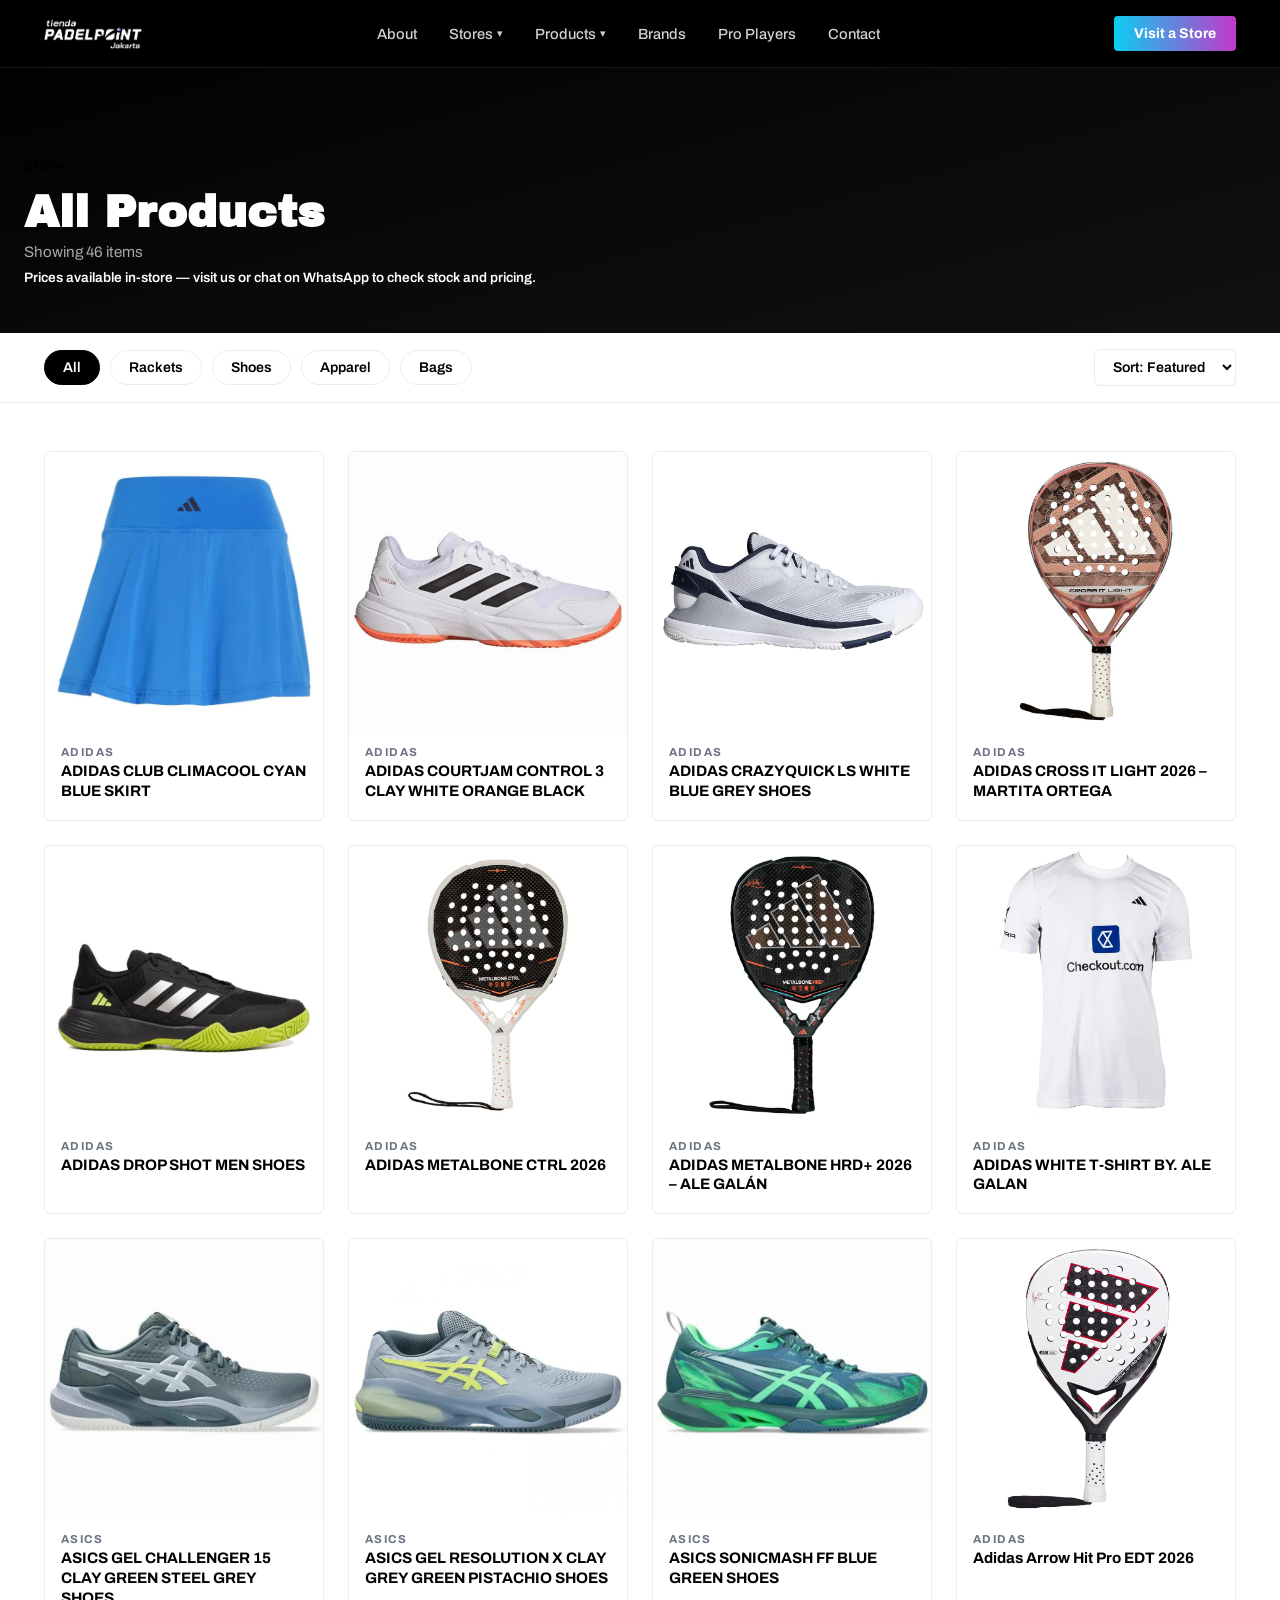
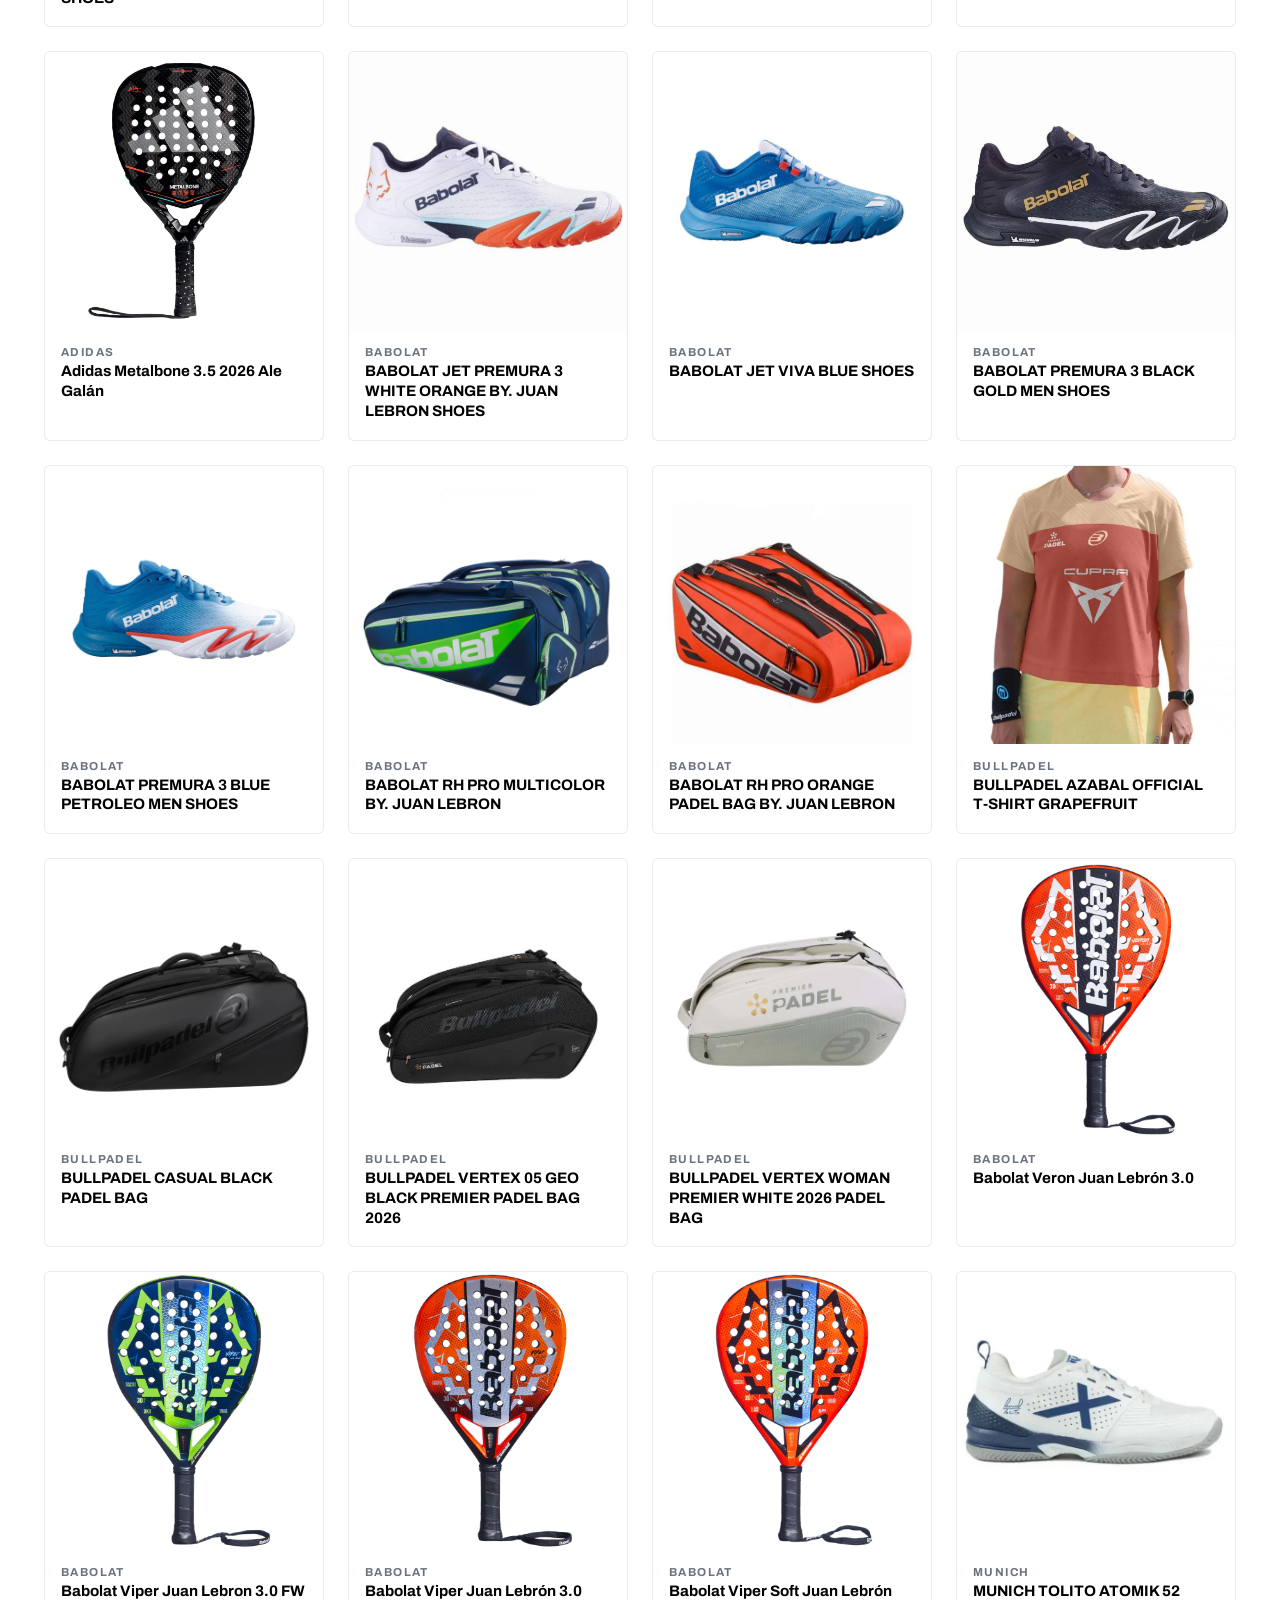
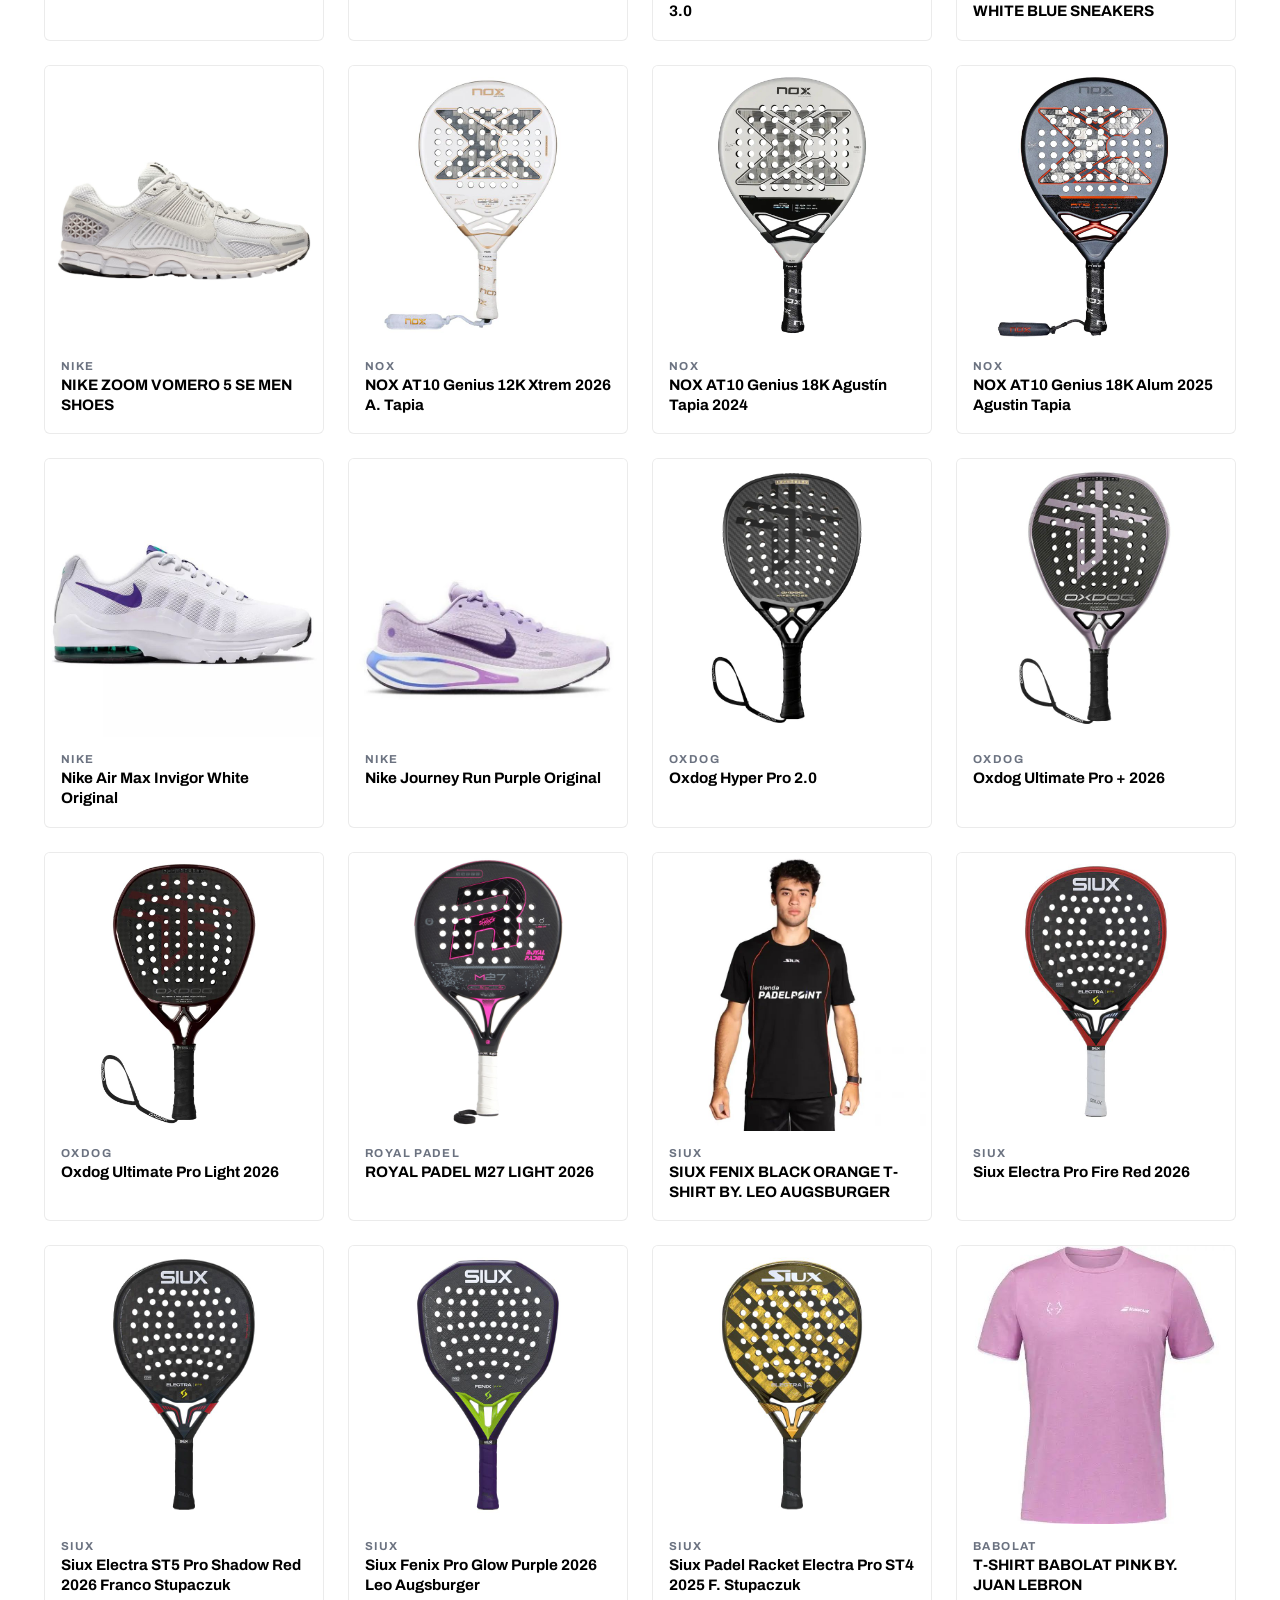
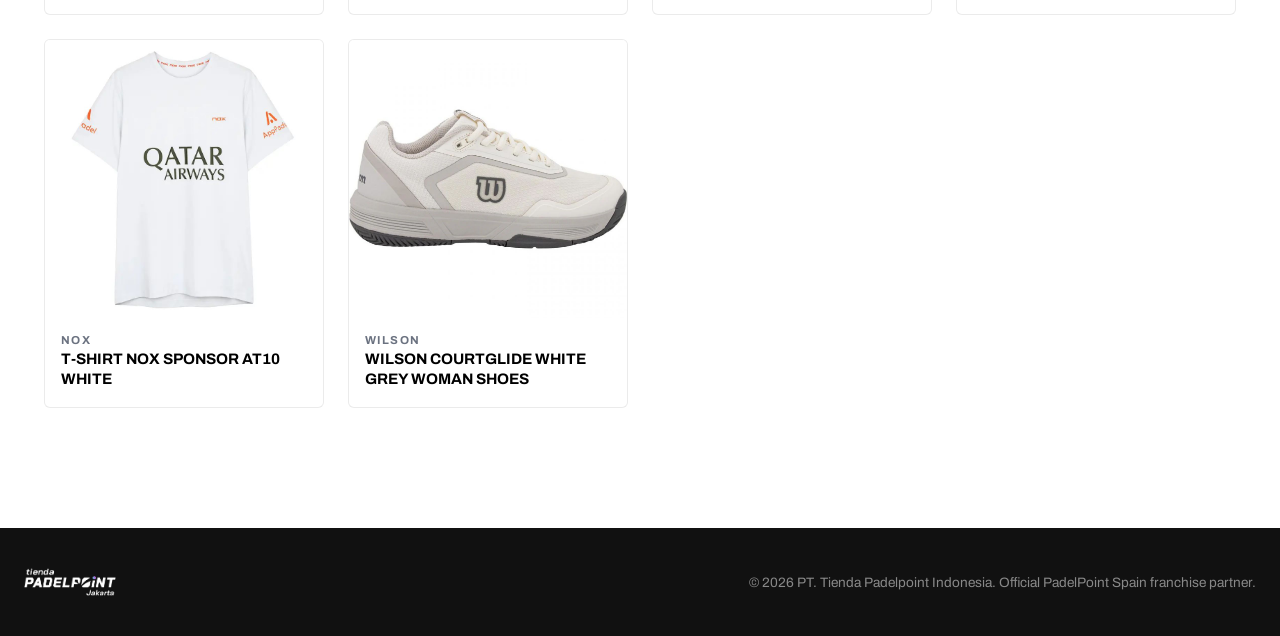
<file: products.html>
<!doctype html>
<html lang="en">
  <head>
    <meta charset="UTF-8" />
    <meta name="viewport" content="width=device-width, initial-scale=1.0" />
    <title>Shop Products — Tienda PadelPoint Indonesia</title>
    <meta
      name="description"
      content="Browse rackets, apparel, shoes, and bags from Tienda PadelPoint Indonesia — 100% original padel gear." />
    <link rel="preconnect" href="https://fonts.googleapis.com" />
    <link rel="preconnect" href="https://fonts.gstatic.com" crossorigin />
    <link
      href="https://fonts.googleapis.com/css2?family=Archivo+Black&family=Archivo:wght@400;500;600;700;800&display=swap"
      rel="stylesheet" />
    <link rel="stylesheet" href="css/style.css?v=3" />
  </head>
  <body>
    <!-- ===== NAV ===== -->
    <header class="nav" id="nav">
      <div class="nav__inner">
        <a href="index.html#top" class="nav__logo">
          <img
            src="images/logo-white.png"
            alt="Tienda PadelPoint"
            class="nav__logo-img"
            width="98"
            height="30"
            style="height: 30px; width: auto" />
        </a>
        <nav class="nav__links">
          <a href="index.html#about">About</a>
          <div class="nav__dropdown">
            <a href="index.html#stores" class="nav__dropdown-trigger"
              >Stores <span class="nav__caret">▾</span></a
            >
            <div class="nav__dropdown-menu">
              <a href="index.html#stores">Jakarta</a>
              <a href="index.html#stores">Bandung</a>
            </div>
          </div>
          <div class="nav__dropdown">
            <a href="products.html" class="nav__dropdown-trigger"
              >Products <span class="nav__caret">▾</span></a
            >
            <div class="nav__dropdown-menu">
              <a href="products.html?cat=rackets">Rackets</a>
              <a href="products.html?cat=shoes">Shoes</a>
              <a href="products.html?cat=apparel">Apparel</a>
              <a href="products.html?cat=bags">Bags</a>
            </div>
          </div>
          <a href="index.html#brands">Brands</a>
          <a href="index.html#players">Pro Players</a>
          <a href="index.html#contact">Contact</a>
        </nav>
        <a href="index.html#contact" class="nav__cta">Visit a Store</a>
        <button class="nav__burger" id="burger" aria-label="Open menu">
          <span></span><span></span><span></span>
        </button>
      </div>
      <div class="nav__mobile" id="navMobile">
        <a href="index.html#about">About</a>
        <span class="nav__mobile-label">Stores</span>
        <a href="index.html#stores" class="nav__mobile-sub">Jakarta</a>
        <a href="index.html#stores" class="nav__mobile-sub">Bandung</a>
        <span class="nav__mobile-label">Products</span>
        <a href="products.html?cat=rackets" class="nav__mobile-sub">Rackets</a>
        <a href="products.html?cat=shoes" class="nav__mobile-sub">Shoes</a>
        <a href="products.html?cat=apparel" class="nav__mobile-sub">Apparel</a>
        <a href="products.html?cat=bags" class="nav__mobile-sub"
          >Bags</a
        >
        <a href="index.html#brands">Brands</a>
        <a href="index.html#players">Pro Players</a>
        <a href="index.html#contact">Contact</a>
      </div>
    </header>

    <!-- ===== PAGE HEADER ===== -->
    <section class="shop-header">
      <div class="shop-header__inner">
        <p class="eyebrow">Shop</p>
        <h1 class="shop-header__title" id="shopTitle">All Products</h1>
        <p class="shop-header__sub" id="shopCount">Showing all items</p>
        <p class="shop-header__note">
          Prices available in-store — visit us or chat on WhatsApp to check
          stock and pricing.
        </p>
      </div>
    </section>

    <!-- ===== FILTER BAR ===== -->
    <section class="shop-filters">
      <div class="shop-filters__inner">
        <div
          class="shop-filters__group"
          role="group"
          aria-label="Filter by category">
          <button class="filter-chip" data-cat="all">All</button>
          <button class="filter-chip" data-cat="rackets">Rackets</button>
          <button class="filter-chip" data-cat="shoes">Shoes</button>
          <button class="filter-chip" data-cat="apparel">Apparel</button>
          <button class="filter-chip" data-cat="bags">Bags</button>
        </div>
        <select
          class="shop-filters__sort"
          id="sortSelect"
          aria-label="Sort products">
          <option value="default">Sort: Featured</option>
          <option value="name-asc">Name: A–Z</option>
          <option value="brand-asc">Brand: A–Z</option>
        </select>
      </div>
    </section>

    <!-- ===== PRODUCT GRID ===== -->
    <section class="shop-grid-section">
      <div class="shop-grid" id="productGrid"></div>
      <p class="shop-empty" id="emptyState" hidden>
        No products in this category right now — check back soon.
      </p>
    </section>

    <!-- ===== FOOTER ===== -->
    <footer class="footer">
      <div class="footer__inner">
        <div class="footer__logo">
          <img
            src="images/logo-white.png"
            alt="Tienda PadelPoint"
            width="92"
            height="28"
            style="height: 28px; width: auto" />
        </div>
        <p>
          &copy; 2026 PT. Tienda Padelpoint Indonesia. Official PadelPoint Spain
          franchise partner.
        </p>
      </div>
    </footer>

    <script src="js/main.js"></script>
    <script src="js/products.js"></script>
  </body>
</html>
</file>
<file: css/style.css>
/* =========================================================
   TIENDA PADELPOINT — DESIGN TOKENS
   Black #000000 · White #FFFFFF · Gray #6B7280
   Accent gradient #C338C8 → #0BCDF1 (buttons, marquee, labels, focus ring)
   Display: Archivo Black · Body: Archivo
   ========================================================= */

:root {
  --black: #000000;
  --black-soft: #111111;

  --white: #ffffff;
  --white-soft: #f5f5f5;

  --gray: #6b7280;
  --gray-light: #e5e7eb;

  --line: rgba(0, 0, 0, 0.08);

  --accent: #c338c8;
  --accent-gradient: linear-gradient(90deg, #0bcdf1 0%, #c338c8 100%);

  --font-display: "Archivo Black", sans-serif;
  --font-body: "Archivo", sans-serif;

  --maxw: 1240px;
}

* {
  margin: 0;
  padding: 0;
  box-sizing: border-box;
}

html {
  scroll-behavior: smooth;
}

body {
  font-family: var(--font-body);
  color: var(--black);
  background: var(--white);
  -webkit-font-smoothing: antialiased;
  overflow-x: hidden;
}

img {
  max-width: 100%;
  display: block;
}
a {
  text-decoration: none;
  color: inherit;
}

@media (prefers-reduced-motion: reduce) {
  *:not(.marquee__track, .brands__track),
  *:not(.marquee__track, .brands__track)::before,
  *:not(.marquee__track, .brands__track)::after {
    animation-duration: 0.01ms !important;
    transition-duration: 0.01ms !important;
  }
}

:focus-visible {
  outline: 3px solid var(--accent);
  outline-offset: 2px;
}

/* ---------- shared ---------- */
.eyebrow {
  font-size: 0.78rem;
  font-weight: 700;
  letter-spacing: 0.14em;
  text-transform: uppercase;
  color: var(--black);
  margin-bottom: 14px;
  display: block;
}
.eyebrow--center {
  text-align: center;
}
.eyebrow--light {
  color: var(--white);
}

.section-title {
  font-family: var(--font-display);
  font-size: clamp(2rem, 4.2vw, 3.1rem);
  line-height: 1.05;
  letter-spacing: -0.01em;
  color: var(--black);
}
.section-title--center {
  text-align: center;
  max-width: 760px;
  margin: 0 auto 16px;
}
.section-title--light {
  color: #fff;
}

.btn {
  display: inline-flex;
  align-items: center;
  justify-content: center;
  padding: 16px 32px;
  font-weight: 700;
  font-size: 0.95rem;
  letter-spacing: 0.01em;
  border-radius: 4px;
  transition:
    transform 0.18s ease,
    box-shadow 0.18s ease,
    background 0.18s ease;
  border: 2px solid transparent;
}
.btn--primary {
  background: var(--accent-gradient);
  background-clip: padding-box;
  color: #fff;
}
.btn--primary:hover {
  transform: translateY(-2px);
  box-shadow: 0 10px 24px rgba(195, 56, 200, 0.35);
}
.btn--ghost {
  border-color: rgba(255, 255, 255, 0.45);
  color: #fff;
}
.btn--ghost:hover {
  border-color: #fff;
  background: rgba(255, 255, 255, 0.08);
}

/* ---------- nav ---------- */
.nav {
  position: fixed;
  top: 0;
  left: 0;
  right: 0;
  z-index: 100;
  background: rgba(0, 0, 0, 0.88);
  backdrop-filter: blur(10px);
  border-bottom: 1px solid rgba(255, 255, 255, 0.08);
}
.nav__inner {
  max-width: var(--maxw);
  margin: 0 auto;
  display: flex;
  align-items: center;
  justify-content: space-between;
  padding: 16px 24px;
}
.nav__logo {
  display: flex;
  align-items: center;
}
.nav__logo-img {
  height: 30px;
  width: auto;
}
.nav__links {
  display: flex;
  gap: 32px;
  align-items: center;
}
.nav__links > a {
  color: rgba(255, 255, 255, 0.82);
  font-size: 0.92rem;
  font-weight: 500;
  transition: color 0.15s ease;
}
.nav__links > a:hover {
  color: var(--white);
}
.nav__dropdown {
  position: relative;
}
.nav__dropdown-trigger {
  display: flex;
  align-items: center;
  gap: 4px;
  color: rgba(255, 255, 255, 0.82);
  font-size: 0.92rem;
  font-weight: 500;
  transition: color 0.15s ease;
  cursor: pointer;
}
.nav__dropdown-trigger:hover {
  color: var(--white);
}
.nav__caret {
  font-size: 0.7rem;
  transition: transform 0.2s ease;
}
.nav__dropdown:hover .nav__caret {
  transform: rotate(180deg);
}
.nav__dropdown-menu {
  position: absolute;
  top: 100%;
  left: 50%;
  transform: translateX(-50%) translateY(4px);
  background: var(--black-soft);
  border: 1px solid rgba(255, 255, 255, 0.1);
  border-radius: 6px;
  padding: 8px;
  min-width: 160px;
  opacity: 0;
  visibility: hidden;
  transition:
    opacity 0.15s ease,
    transform 0.15s ease,
    visibility 0.15s ease;
  box-shadow: 0 12px 28px rgba(0, 0, 0, 0.35);
}
.nav__dropdown:hover .nav__dropdown-menu,
.nav__dropdown:focus-within .nav__dropdown-menu {
  opacity: 1;
  visibility: visible;
  transform: translateX(-50%) translateY(0);
}
.nav__dropdown-menu a {
  display: block;
  padding: 9px 14px;
  border-radius: 4px;
  font-size: 0.88rem;
  color: rgba(255, 255, 255, 0.78);
  white-space: nowrap;
  transition:
    background 0.15s ease,
    color 0.15s ease;
}
.nav__dropdown-menu a:hover {
  background: rgba(255, 255, 255, 0.08);
  color: #ffffff;
}
.nav__cta {
  background: var(--accent-gradient);
  color: #fff;
  padding: 10px 20px;
  border-radius: 4px;
  font-weight: 700;
  font-size: 0.88rem;
  transition: transform 0.15s ease;
}
.nav__cta:hover {
  transform: translateY(-1px);
}
.nav__mobile-label {
  display: block;
  color: rgba(255, 255, 255, 0.4);
  font-size: 0.72rem;
  font-weight: 700;
  letter-spacing: 0.08em;
  text-transform: uppercase;
  padding: 14px 0 4px;
}
.nav__mobile-sub {
  padding-left: 14px !important;
  font-size: 0.9rem !important;
  color: rgba(255, 255, 255, 0.65) !important;
}
.nav__burger {
  display: none;
  flex-direction: column;
  gap: 5px;
  background: none;
  border: none;
  cursor: pointer;
  padding: 8px;
}
.nav__burger span {
  width: 24px;
  height: 2px;
  background: #fff;
  display: block;
}
.nav__mobile {
  display: none;
  flex-direction: column;
  background: var(--black-soft);
  padding: 8px 24px 20px;
}
.nav__mobile a {
  color: #fff;
  padding: 12px 0;
  border-bottom: 1px solid rgba(255, 255, 255, 0.08);
  font-weight: 500;
}
.nav__mobile.open {
  display: flex;
}

@media (max-width: 860px) {
  .nav__links,
  .nav__cta {
    display: none;
  }
  .nav__burger {
    display: flex;
  }
}
@media (max-width: 420px) {
  .nav__logo-img {
    height: 24px;
  }
}

/* ---------- hero ---------- */
/* ---------- hero carousel ---------- */
.hero {
  position: relative;
  min-height: 70vh;
  display: flex;
  align-items: center;
  padding: 140px 24px 100px;
  overflow: hidden;
}
.hero__slides {
  position: absolute;
  inset: 0;
  z-index: 0;
}
.hero__slide {
  position: absolute;
  inset: 0;
  background-size: cover;
  background-position: center;
  opacity: 0;
  transition: opacity 1.2s ease;
}
.hero__slide--active {
  opacity: 1;
}
.hero__slide--1 {
  background-image: url("../images/hero-slide-1.png");
} 
.hero__slide--2 {
  background-image: url("../images/hero-slide-2.png");
}
.hero__overlay {
  position: absolute;
  inset: 0;
  z-index: 1;
  background: linear-gradient(
    to right,
    rgba(0, 0, 0, 0.72) 0%,
    rgba(0, 0, 0, 0.35) 60%,
    rgba(0, 0, 0, 0.1) 100%
  );
}
.hero__court {
  position: absolute;
  inset: 0;
  pointer-events: none;
  opacity: 0.15;
  z-index: 2;
}
.hero__inner {
  position: relative;
  z-index: 3;
  max-width: var(--maxw);
  margin: 0 auto;
  width: 100%;
  color: #fff;
}
.hero__dots {
  position: absolute;
  bottom: 32px;
  left: 50%;
  transform: translateX(-50%);
  z-index: 3;
  display: flex;
  gap: 10px;
}
.hero__dot {
  width: 8px;
  height: 8px;
  border-radius: 50%;
  background: rgba(255, 255, 255, 0.4);
  transition: background 0.3s ease, transform 0.3s ease;
  cursor: pointer;
}
.hero__dot--active {
  background: #fff;
  transform: scale(1.3);
}
.court-line {
  position: absolute;
  background: rgba(255, 255, 255, 0.12);
}
.court-line--center {
  left: 50%;
  top: 0;
  bottom: 0;
  width: 2px;
  transform: translateX(-50%);
}
.court-line--service {
  left: 8%;
  right: 8%;
  top: 62%;
  height: 2px;
}
.hero__title {
  font-family: var(--font-display);
  font-size: clamp(3rem, 9vw, 6.4rem);
  line-height: 0.96;
  letter-spacing: -0.01em;
  margin-bottom: 28px;
  max-width: 900px;
}
.hero__sub {
  font-size: clamp(1.05rem, 1.6vw, 1.3rem);
  color: rgba(255, 255, 255, 0.78);
  max-width: 560px;
  margin-bottom: 40px;
  line-height: 1.5;
}
.hero__ctas {
  display: flex;
  gap: 16px;
  flex-wrap: wrap;
  margin-bottom: 80px;
}
/* ---------- marquee ---------- */
.marquee {
  background: var(--accent-gradient);
  overflow: hidden;
  padding: 14px 0;
}
.marquee__track {
  display: flex;
  white-space: nowrap;
  font-family: var(--font-display);
  font-size: 1rem;
  color: #fff;
  width: max-content;
  will-change: transform;
  backface-visibility: hidden;
  transform: translate3d(0, 0, 0);
  --marquee-distance: -50%;
}
.marquee__track--ready {
  animation: marquee 6s linear infinite;
}
.marquee__group {
  display: flex;
  flex: 0 0 auto;
}
@keyframes marquee {
  from {
    transform: translate3d(0, 0, 0);
  }
  to {
    transform: translate3d(var(--marquee-distance), 0, 0);
  }
}

/* ---------- about ---------- */
.about {
  display: grid;
  grid-template-columns: 1fr 1fr;
  max-width: var(--maxw);
  margin: 0 auto;
  padding: 110px 24px;
  gap: 64px;
  align-items: center;
}
.about__img-wrap {
  border-radius: 6px;
  overflow: hidden;
  aspect-ratio: 4/5;
  background: var(--black);
}
.about__img-wrap img {
  width: 100%;
  height: 100%;
  object-fit: cover;
}
.about__text {
  color: var(--gray);
  font-size: 1.05rem;
  line-height: 1.7;
  margin-top: 20px;
  text-align: justify;
}

@media (max-width: 860px) {
  .about {
    grid-template-columns: 1fr;
    padding: 80px 24px;
  }
}

/* ---------- vision / mission ---------- */
.vm {
  display: grid;
  grid-template-columns: 1fr auto 1fr;
  max-width: var(--maxw);
  margin: 0 auto 110px;
  padding: 0 24px;
  gap: 40px;
}
.vm__card {
  padding: 8px 0;
}
.vm__tag {
  font-family: var(--font-display);
  font-size: 0.85rem;
  color: var(--accent);
  background: var(--accent-gradient);
  background-clip: text;
  -webkit-background-clip: text;
  -webkit-text-fill-color: transparent;
  display: block;
  margin-bottom: 12px;
  letter-spacing: 0.05em;
}
.vm__card p {
  font-size: 1.3rem;
  font-weight: 600;
  color: var(--black);
  line-height: 1.4;
}
.vm__divider {
  width: 2px;
  background: var(--line);
}
@media (max-width: 760px) {
  .vm {
    grid-template-columns: 1fr;
    gap: 32px;
  }
  .vm__divider {
    width: 100%;
    height: 2px;
  }
}

/* ---------- products ---------- */
.products {
  max-width: var(--maxw);
  margin: 0 auto;
  padding: 0 24px 48px;
}
.products__grid {
  display: grid;
  grid-template-columns: repeat(4, 1fr);
  gap: 24px;
  margin-top: 56px;
}
.product-card {
  background: var(--white);
  border: 1px solid var(--line);
  border-radius: 6px;
  overflow: hidden;
  transition:
    transform 0.2s ease,
    box-shadow 0.2s ease;
}
.product-card:hover {
  transform: translateY(-4px);
  box-shadow: 0 16px 32px rgba(0, 0, 0, 0.1);
}
.product-card__link {
  display: block;
  color: inherit;
}
.product-card__img {
  aspect-ratio: 4/5;
  background: var(--white-soft);
  overflow: hidden;
}
.product-card__body {
  padding: 24px 22px 28px;
}
.product-card h3 {
  font-family: var(--font-display);
  font-size: 1.1rem;
  color: var(--black);
  margin-bottom: 12px;
}
.product-card p {
  font-size: 0.92rem;
  color: var(--gray);
  line-height: 1.55;
}
@media (max-width: 900px) {
  .products__grid {
    grid-template-columns: 1fr 1fr;
  }
}
@media (max-width: 540px) {
  .products__grid {
    grid-template-columns: 1fr;
  }
}

/* ---------- brands ---------- */
.brands {
  background: var(--black);
  padding: 100px 24px;
}
.brands__content {
  max-width: var(--maxw);
  margin: 0 auto 48px;
}
.brands__text {
  color: rgba(255, 255, 255, 0.65);
  font-size: 1.05rem;
  max-width: 480px;
  margin-top: 16px;
}
.brands__slider {
  margin: 0 -24px;
  overflow: hidden;
  mask-image: linear-gradient(
    90deg,
    transparent,
    #fff 6%,
    #fff 94%,
    transparent
  );
  -webkit-mask-image: linear-gradient(
    90deg,
    transparent,
    #fff 6%,
    #fff 94%,
    transparent
  );
}
.brands__track {
  display: flex;
  width: max-content;
  will-change: transform;
  backface-visibility: hidden;
  transform: translate3d(0, 0, 0);
  --brands-distance: -50%;
}
.brands__track--ready {
  animation: brands-scroll 6s linear infinite;
}
.brands__group {
  display: flex;
  flex: 0 0 auto;
  gap: 16px;
  padding: 0 8px;
}
@keyframes brands-scroll {
  from {
    transform: translate3d(0, 0, 0);
  }
  to {
    transform: translate3d(var(--brands-distance), 0, 0);
  }
}
.brand-chip {
  border: 1px solid rgba(255, 255, 255, 0.2);
  border-radius: 4px;
  padding: 28px 32px;
  display: flex;
  align-items: center;
  justify-content: center;
  width: 200px;
  min-height: 90px;
  flex-shrink: 0;
  transition:
    border-color 0.2s ease,
    background 0.2s ease;
}
.brand-chip img {
  max-height: 32px;
  max-width: 130px;
  width: auto;
  object-fit: contain;
}
.brand-chip:hover {
  border-color: #ffffff;
  background: rgba(255, 255, 255, 0.08);
}
.brands__slider:hover .brands__track--ready {
  animation-play-state: paused;
}

@media (max-width: 640px) {
  .brands__slider {
    margin: 0 -20px;
  }
}

/* ---------- pro players ---------- */
.players {
  max-width: var(--maxw);
  margin: 0 auto;
  padding: 120px 24px 60px;
}
.players__sub {
  text-align: center;
  max-width: 560px;
  margin: 0 auto 36px;
  color: var(--gray);
  font-size: 1.05rem;
}
.players__tabs {
  display: flex;
  justify-content: center;
  gap: 8px;
  margin-bottom: 40px;
}
.players__tab {
  font-family: var(--font-body);
  font-size: 0.92rem;
  font-weight: 700;
  color: var(--gray);
  background: transparent;
  border: 1.5px solid var(--line);
  border-radius: 100px;
  padding: 10px 28px;
  cursor: pointer;
  transition:
    background 0.15s ease,
    border-color 0.15s ease,
    color 0.15s ease;
}
.players__tab:hover {
  border-color: var(--black);
}
.players__tab--active {
  background: var(--black);
  border-color: var(--black);
  color: #fff;
}
.players__grid {
  display: grid;
  grid-template-columns: repeat(5, 1fr);
  gap: 20px;
}
.players__grid[hidden] {
  display: none;
}
.player-card {
  position: relative;
  border-radius: 6px;
  overflow: hidden;
  background: var(--white);
  border: 1px solid var(--line);
  transition:
    transform 0.2s ease,
    box-shadow 0.2s ease;
}
.player-card:hover {
  transform: translateY(-4px);
  box-shadow: 0 16px 32px rgba(0, 0, 0, 0.12);
}
.player-card__rank {
  position: absolute;
  top: 12px;
  left: 12px;
  z-index: 2;
  background: var(--accent-gradient);
  color: #fff;
  font-family: var(--font-display);
  font-size: 0.95rem;
  width: 32px;
  height: 32px;
  border-radius: 50%;
  display: flex;
  align-items: center;
  justify-content: center;
}
.player-card__photo {
  aspect-ratio: 4/5;
  background: var(--black);
  overflow: hidden;
}
.player-card__body {
  padding: 18px 16px;
  display: flex;
  flex-direction: column;
  gap: 4px;
}
.player-card__points {
  font-size: 0.72rem;
  font-weight: 700;
  letter-spacing: 0.06em;
  text-transform: uppercase;
  color: var(--white);
}
.player-card__body h3 {
  font-family: var(--font-display);
  font-size: 1rem;
  color: var(--black);
  line-height: 1.25;
}
.player-card__country {
  font-size: 0.85rem;
  color: var(--gray);
}
.players__footnote {
  text-align: center;
  color: var(--gray);
  font-size: 0.8rem;
  margin-top: 36px;
  opacity: 0.75;
}

@media (max-width: 1080px) {
  .players__grid {
    grid-template-columns: repeat(3, 1fr);
  }
}
@media (max-width: 640px) {
  .players__grid {
    grid-template-columns: repeat(2, 1fr);
  }
}

/* ---------- stores ---------- */
.stores {
  max-width: var(--maxw);
  margin: 0 auto;
  padding: 32px 24px 80px;
}
.stores__sub {
  text-align: center;
  max-width: 540px;
  margin: 0 auto 56px;
  color: var(--gray);
  font-size: 1.05rem;
}
.stores__grid {
  display: grid;
  grid-template-columns: repeat(2, 1fr);
  gap: 28px;
  max-width: 860px;
  margin: 0 auto;
}
.store-card {
  border-radius: 6px;
  overflow: hidden;
  background: var(--white);
  border: 1px solid var(--line);
  transition:
    transform 0.2s ease,
    box-shadow 0.2s ease;
}
.store-card:hover {
  transform: translateY(-4px);
  box-shadow: 0 16px 32px rgba(0, 0, 0, 0.1);
}
.store-card__link {
  display: block;
  color: inherit;
}
.store-card__img {
  aspect-ratio: 4/3;
  background: var(--white-soft);
  overflow: hidden;
}
.store-card__img img {
  width: 100%;
  height: 100%;
  object-fit: cover;
}
.store-card__body {
  padding: 26px 24px;
}
.store-card__body h3 {
  font-family: var(--font-display);
  font-size: 1.05rem;
  color: var(--black);
  margin-bottom: 8px;
}
.store-card__body p {
  color: var(--gray);
  font-size: 0.92rem;
  line-height: 1.5;
}

@media (max-width: 900px) {
  .stores__grid {
    grid-template-columns: 1fr;
  }
}
@media (max-width: 640px) {
  .products {
    padding: 0 24px 32px;
  }
  .stores {
    padding: 24px 24px 56px;
  }
  .players {
    padding: 80px 24px 40px;
  }
  .contact {
    padding: 40px 24px 80px;
  }
}

/* ---------- contact ---------- */
.contact {
  max-width: var(--maxw);
  margin: 0 auto;
  padding: 80px 24px 120px;
}
.contact__grid {
  display: grid;
  grid-template-columns: 1fr 1fr 1.3fr 1.3fr;
  gap: 20px;
  margin-top: 56px;
}
.contact-card {
  border: 2px solid var(--black);
  border-radius: 6px;
  padding: 32px 28px;
  display: flex;
  flex-direction: column;
  gap: 10px;
  transition:
    background 0.2s ease,
    transform 0.2s ease;
}
.contact-card:not(.contact-card--multi):hover {
  background: var(--black);
  transform: translateY(-3px);
}
.contact-card:not(.contact-card--multi):hover .contact-card__label {
  background: none;
  -webkit-text-fill-color: #fff;
  color: #fff;
}
.contact-card:not(.contact-card--multi):hover .contact-card__value {
  color: #fff;
}
.contact-card__label {
  font-size: 0.78rem;
  font-weight: 700;
  letter-spacing: 0.1em;
  text-transform: uppercase;
  color: var(--accent);
  background: var(--accent-gradient);
  background-clip: text;
  -webkit-background-clip: text;
  -webkit-text-fill-color: transparent;
}
.contact-card__value {
  font-family: var(--font-display);
  font-size: 1.25rem;
  color: var(--black);
  line-height: 1.4;
}
.contact-card--multi {
  background: var(--white);
}
.contact-card--multi .contact-card__value {
  font-family: var(--font-body);
  font-weight: 600;
  font-size: 1rem;
}
.contact-card__store {
  display: flex;
  flex-direction: column;
  gap: 4px;
  padding: 10px 0;
}
a.contact-card__store {
  padding: 10px 12px;
  margin: 0 -12px;
  border-radius: 4px;
  transition: background 0.15s ease;
}
a.contact-card__store:hover {
  background: var(--white-soft);
}
a.contact-card__store:hover .contact-card__store-name {
  text-decoration: underline;
}
.contact-card__store-name {
  font-family: var(--font-display);
  font-size: 0.95rem;
  color: var(--black);
}
.contact-card__store .contact-card__value {
  font-size: 0.88rem;
  font-weight: 500;
  color: var(--gray);
}

@media (max-width: 1080px) {
  .contact__grid {
    grid-template-columns: 1fr 1fr;
  }
}
@media (max-width: 860px) {
  .contact__grid {
    grid-template-columns: 1fr;
  }
}

/* ---------- shop page ---------- */
.shop-header {
  background: linear-gradient(165deg, var(--black) 0%, var(--black-soft) 100%);
  padding: 160px 24px 48px;
}
.shop-header__inner {
  max-width: var(--maxw);
  margin: 0 auto;
}
.shop-header__title {
  font-family: var(--font-display);
  font-size: clamp(2rem, 4vw, 2.8rem);
  color: #fff;
  margin-bottom: 8px;
}
.shop-header__sub {
  color: rgba(255, 255, 255, 0.65);
  font-size: 0.95rem;
}
.shop-header__note {
  color: var(--white);
  font-size: 0.85rem;
  margin-top: 10px;
  font-weight: 600;
}

.shop-filters {
  background: var(--white);
  border-bottom: 1px solid var(--line);
  position: sticky;
  top: 0;
  z-index: 50;
}
.shop-filters__inner {
  max-width: var(--maxw);
  margin: 0 auto;
  padding: 16px 24px;
  display: flex;
  align-items: center;
  justify-content: space-between;
  gap: 20px;
  flex-wrap: wrap;
}
.shop-filters__group {
  display: flex;
  gap: 10px;
  flex-wrap: wrap;
}
.filter-chip {
  font-family: var(--font-body);
  font-size: 0.88rem;
  font-weight: 600;
  color: var(--black);
  background: transparent;
  border: 1.5px solid var(--line);
  border-radius: 100px;
  padding: 9px 18px;
  cursor: pointer;
  transition:
    background 0.15s ease,
    border-color 0.15s ease,
    color 0.15s ease;
}
.filter-chip:hover {
  border-color: var(--black);
}
.filter-chip--active {
  background: var(--black);
  border-color: var(--black);
  color: #fff;
}
.shop-filters__sort {
  font-family: var(--font-body);
  font-size: 0.88rem;
  font-weight: 600;
  color: var(--black);
  background: #fff;
  border: 1.5px solid var(--line);
  border-radius: 6px;
  padding: 9px 14px;
  cursor: pointer;
}

.shop-grid-section {
  max-width: var(--maxw);
  margin: 0 auto;
  padding: 48px 24px 120px;
  min-height: 40vh;
}
.shop-grid {
  display: grid;
  grid-template-columns: repeat(4, 1fr);
  gap: 24px;
}
.shop-card {
  background: var(--white);
  border: 1px solid var(--line);
  border-radius: 6px;
  overflow: hidden;
  transition:
    transform 0.25s ease,
    box-shadow 0.25s ease;
}
.shop-card:hover {
  transform: translateY(-6px);
  box-shadow: 0 20px 40px rgba(0, 0, 0, 0.08);
}
.shop-card__img {
  aspect-ratio: 1/1;
  background: var(--white);
}
.shop-card__body {
  padding: 16px;
  display: flex;
  flex-direction: column;
  gap: 4px;
}
.shop-card__brand {
  color: var(--gray);
  font-size: 0.72rem;
  font-weight: 700;
  letter-spacing: 0.12em;
  text-transform: uppercase;
}
.shop-card__name {
  font-family: var(--font-body);
  font-weight: 700;
  font-size: 0.95rem;
  color: var(--black);
  line-height: 1.3;
  margin-bottom: 2px;
}
.shop-empty {
  text-align: center;
  color: var(--gray);
  padding: 60px 24px;
  font-size: 1rem;
}

@media (max-width: 1080px) {
  .shop-grid {
    grid-template-columns: repeat(3, 1fr);
  }
}
@media (max-width: 760px) {
  .shop-grid {
    grid-template-columns: repeat(2, 1fr);
  }
  .shop-filters__inner {
    flex-direction: column;
    align-items: stretch;
  }
}
@media (max-width: 460px) {
  .shop-grid {
    grid-template-columns: 1fr 1fr;
    gap: 14px;
  }
  .shop-header {
    padding: 140px 20px 36px;
  }
}

/* ---------- footer ---------- */
.footer {
  background: var(--black-soft);
  padding: 40px 24px;
}
.footer__inner {
  max-width: var(--maxw);
  margin: 0 auto;
  display: flex;
  justify-content: space-between;
  align-items: center;
  flex-wrap: wrap;
  gap: 16px;
}
.footer__logo img {
  height: 28px;
  width: auto;
}
.footer p {
  color: rgba(255, 255, 255, 0.5);
  font-size: 0.85rem;
}
</file>
